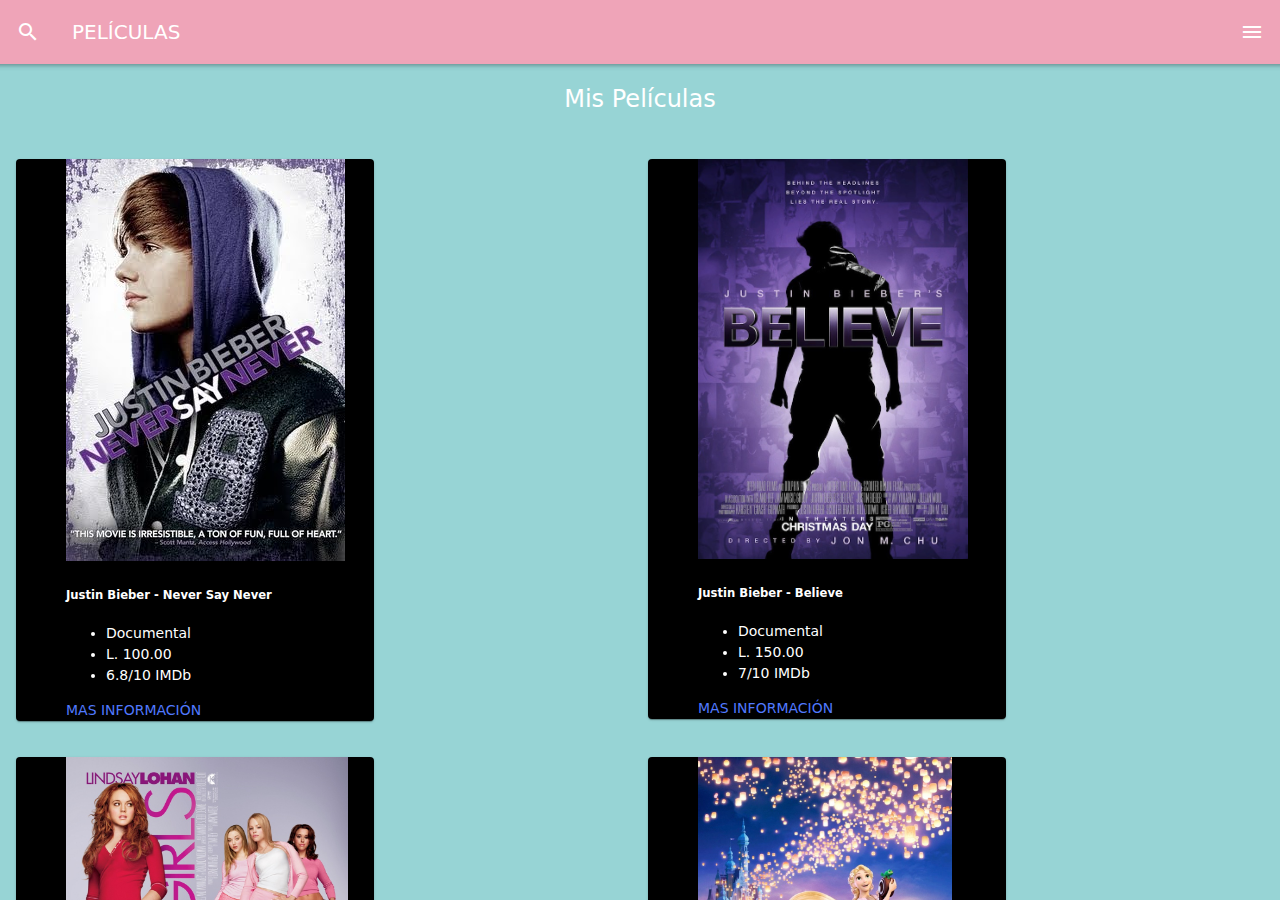
<file: index.html>
<!DOCTYPE html>
<html>
  <head>
    <meta charset="utf-8" />
    <meta name="viewport" content="width=device-width, initial-scale=1" />
    <title>EXAMEN 2</title>
    <link href="css/framework7.bundle.min.css" rel="stylesheet" />
    <link
      href="https://fonts.googleapis.com/icon?family=Material+Icons"
      rel="stylesheet"
    />
    <link href="css/style.css" rel="stylesheet" />
    <link href="css/serv.css" rel="stylesheet" />
    <link href="css/qsstyle.css" rel="stylesheet" />
  </head>

  <body>
    <div id="app">
      <div class="view view-main view-init">
        <!-- Menú Lateral -->
        <section class="panel panel-left panel-cover">
          <div class="panel-info">
            <h1>Collector</h1>
          </div>

          <div class="list">
            <ul>
              <li>
                <a href="index.html" class="link" />
                <a href="/perfildemascotas/" class="item-content panel-close">
                  <div class="item-inner">
                    <div class="item-title">Inicio</div>
                  </div>
                </a>
              </li>
              <li>
                <a href="" class="link" />
                <a href="" class="item-content panel-close">
                  <div class="item-inner">
                    <div class="item-title">Promociones</div>
                  </div>
                </a>
              </li>
              <li>
                <a href="index.html" class="link" />
                <a href="/perfildemascotas/" class="item-content panel-close">
                  <div class="item-inner">
                    <div class="item-title">Categorías</div>
                  </div>
                </a>
              </li>
              <li>
                <a href="" class="link" />
                <a href="" class="item-content panel-close">
                  <div class="item-inner">
                    <div class="item-title">Mis Películas</div>
                  </div>
                </a>
              </li>
              <li>
                <a href="perfil.html" class="link" />
                <a href="/info/" class="item-content panel-close">
                  <div class="item-inner">
                    <div class="item-title">Perfil</div>
                  </div>
                </a>
              </li>
              <li>
                <a href="" class="item-content panel-close">
                  <div class="item-inner">
                    <div class="item-title">Salir</div>
                  </div>
                </a>
              </li>
            </ul>
          </div>
        </section>

        <section data-name="info" class="page">
          <!-- Top Navbar -->
          <nav class="navbar">
            <a href="index.html" />

            <div class="navbar-bg"></div>
            <div class="navbar-inner">
              <div class="left">
                <a href="#" class="link"
                  ><span class="material-icons">search</span>
                </a>
              </div>

              <div class="title">PELÍCULAS</div>
              <div class="right">
                <a href="#" class="link panel-open" data-panel=".panel-left"
                  ><span class="material-icons">menu</span>
                </a>
              </div>
            </div>
          </nav>

          <section class="page-content">
            <div class="row">
              <article class="col">
                <h2 class="block-title block-title-medium">Mis Películas</h2>
              </article>
            </div>

            <article id="servicios" class="block">
              <div class="row">
                <article class="col">
                  <div
                    class="card"
                    style="
                      height: fit-content;
                      padding-left: 50px;
                      background-color: black;
                    "
                  >
                    <img
                      class="card-img-top"
                      src="./img/nsn.jpeg"
                      alt="Card image cap"
                    />
                    <div class="card-body">
                      <h5 class="card-title">
                        Justin Bieber - Never Say Never
                      </h5>
                    </div>
                    <ul class="list-group list-group-flush">
                      <li class="list-group-item">Documental</li>
                      <li class="list-group-item">L. 100.00</li>
                      <li class="list-group-item">6.8/10 IMDb</li>
                    </ul>
                    <div class="card-body">
                      <a href="/perfilpersonal/" class="card-link"
                        >MAS INFORMACIÓN</a
                      >
                    </div>
                  </div>
                </article>

                <article class="col">
                  <div
                    class="card"
                    style="
                      height: fit-content;
                      padding-left: 50px;
                      background-color: black;
                    "
                  >
                    <img
                      class="card-img-top"
                      src="./img/believe.jpeg"
                      style="height: 400px"
                      alt="Card image cap"
                    />
                    <div class="card-body">
                      <h5 class="card-title">Justin Bieber - Believe</h5>
                    </div>
                    <ul class="list-group list-group-flush">
                      <li class="list-group-item">Documental</li>
                      <li class="list-group-item">L. 150.00</li>
                      <li class="list-group-item">7/10 IMDb</li>
                    </ul>
                    <div class="card-body">
                      <a href="" class="card-link">MAS INFORMACIÓN</a>
                    </div>
                  </div>
                </article>
              </div>
            </article>

            <article id="servicios" class="block">
              <div class="row">
                <article class="col">
                  <div
                    class="card"
                    style="
                      height: fit-content;
                      padding-left: 50px;
                      background-color: black;
                    "
                  >
                    <img
                      class="card-img-top"
                      src="./img/meangirls.jpeg"
                      style="height: 400px"
                      alt="Card image cap"
                    />
                    <div class="card-body">
                      <h5 class="card-title">Mean Girls</h5>
                    </div>
                    <ul class="list-group list-group-flush">
                      <li class="list-group-item">Comedia</li>
                      <li class="list-group-item">L. 200.00</li>
                      <li class="list-group-item">7.5/10 IMDb</li>
                    </ul>
                    <div class="card-body">
                      <a href="#" class="card-link">MAS INFORMACIÓN</a>
                    </div>
                  </div>
                </article>

                <article class="col">
                  <div
                    class="card"
                    style="
                      height: fit-content;
                      padding-left: 50px;
                      background-color: black;
                    "
                  >
                    <img
                      class="card-img-top"
                      src="./img/tangled.jpeg"
                      style="height: 400px"
                      alt="Card image cap"
                    />
                    <div class="card-body">
                      <h5 class="card-title">Tangled</h5>
                    </div>
                    <ul class="list-group list-group-flush">
                      <li class="list-group-item">Animada</li>
                      <li class="list-group-item">L. 160.00</li>
                      <li class="list-group-item">10/10 IMDb</li>
                    </ul>
                    <div class="card-body">
                      <a href="/zonas/" class="card-link">MAS INFORMACIÓN</a>
                    </div>
                  </div>
                </article>
              </div>
            </article>
          </section>
        </section>
        <!-- /page-content-->
      </div>
      <!-- /view-->
    </div>
    <!-- /app -->

    <script src="js/framework7.bundle.min.js"></script>
    <script src="js/app.js"></script>
  </body>
</html>
</file>
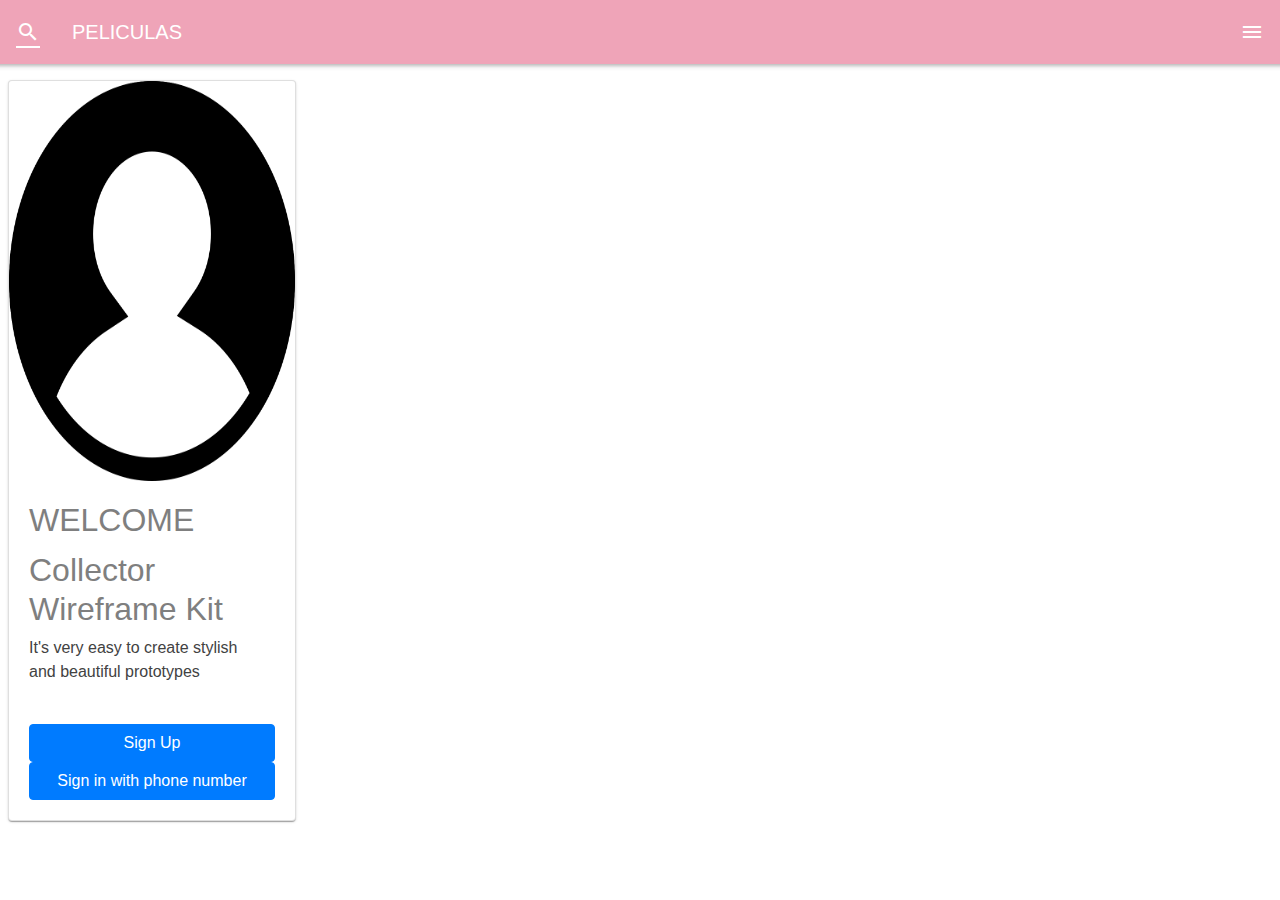
<file: perfil.html>
<!DOCTYPE html>
<html>
  <head>
    <meta charset="utf-8" />
    <meta name="viewport" content="width=device-width, initial-scale=1" />
    <title>The Bathtruck</title>
    <link href="css/framework7.bundle.min.css" rel="stylesheet" />
    <link
      href="https://fonts.googleapis.com/icon?family=Material+Icons"
      rel="stylesheet"
    />
    <!-- Latest compiled and minified CSS -->
    <link
      rel="stylesheet"
      href="https://cdn.jsdelivr.net/npm/bootstrap@4.0.0/dist/css/bootstrap.min.css"
      integrity="sha384-Gn5384xqQ1aoWXA+058RXPxPg6fy4IWvTNh0E263XmFcJlSAwiGgFAW/dAiS6JXm"
      crossorigin="anonymous"
    />
    <link href="css/qsstyle.css" rel="stylesheet" />
  </head>

  <body>
    <div id="app">
      <div class="view view-main view-init">
        <section data-name="info" class="page">
          <!-- Top Navbar -->
          <nav class="navbar">
            <div class="navbar-bg"></div>
            <div class="navbar-inner">
              <div class="left">
                <a href="#" class="link"
                  ><span class="material-icons">search</span>
                </a>
              </div>
              <div class="title">PELICULAS</div>
              <div class="right">
                <a href="#" class="link panel-open" data-panel=".panel-left"
                  ><span class="material-icons">menu</span>
                </a>
              </div>
            </div>
          </nav>
          <br /><br /><br />
          <div class="card" style="width: 18rem">
            <img
              class="card-img-top"
              src="./img/profile.png"
              alt="Card image cap"
              style="height: 400px"
            />
            <div class="card-body">
              <h2 class="card-title">WELCOME</h2>
              <h2 class="card-text">
                Collector <br />
                Wireframe Kit
              </h2>
              <p class="card-text">
                It's very easy to create stylish <br />
                and beautiful prototypes
              </p>
            </div>
            <div class="card-body">
              <button type="button" class="btn btn-primary">Sign Up</button>
              <button type="button" class="btn btn-primary">
                Sign in with phone number
              </button>
            </div>
          </div>
        </section>
        <!-- /page-content-->
      </div>
      <!-- /view-->
    </div>
    <!-- /app -->

    <script src="js/framework7.bundle.min.js"></script>
    <script src="js/app.js"></script>
  </body>
</html>
</file>
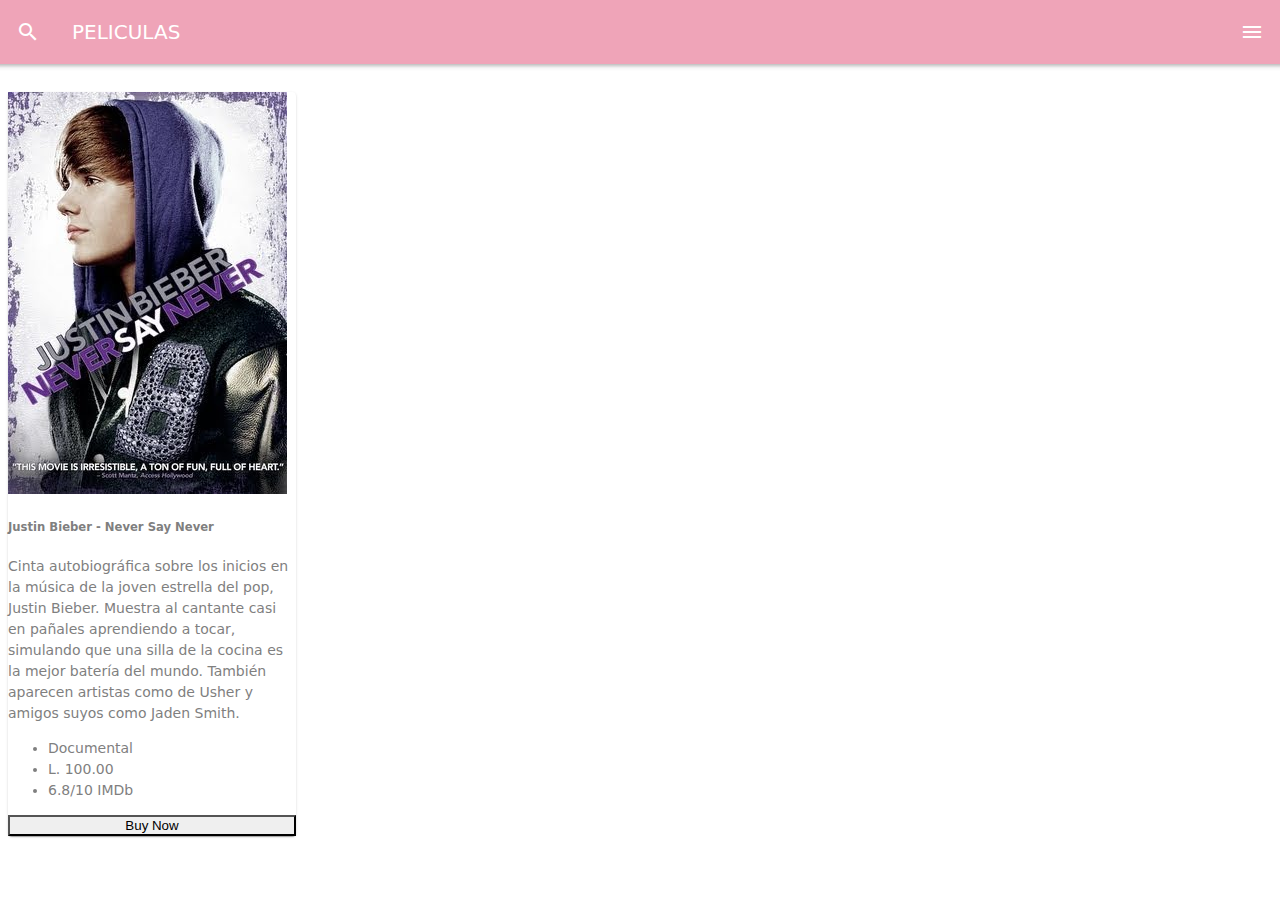
<file: registro.html>
<!doctype html>
<html>
<head>
<meta charset="utf-8">
<meta name="viewport" content="width=device-width, initial-scale=1">
<title>The Bathtruck</title>
<link href="css/framework7.bundle.min.css" rel="stylesheet">
<link href="https://fonts.googleapis.com/icon?family=Material+Icons" rel="stylesheet">
<link href="css/style.css" rel="stylesheet">
	<link href="css/serv.css" rel="stylesheet">

</head>

<body>
<div id="app">
		<div class="view view-main view-init">
			<section data-name="info" class="page">

				<!-- Top Navbar -->
				<nav class="navbar">
					<a  href="index.html"/>	
				<div class="navbar-bg"></div>
				<div class="navbar-inner">
					<div class="left">
						<a href="#" class="link"><span class="material-icons">search</span>
						</a>
					</div>
					<div class="title">PELICULAS</div>
					<div class="right">
						<a href="#" class="link panel-open" data-panel=".panel-left"><span class="material-icons">menu</span>
								</a>
					</div>
				</div>
				</nav>
				<br>
				<br>
				<br>
				<br>
				
            <div class="card" style="width: 18rem; ">
				<img class="card-img-top" src="./img/nsn.jpeg" alt="Card image cap">
				<div class="card-body">
				  <h5 class="card-title">Justin Bieber - Never Say Never</h5>
				  <p class="card-text">Cinta autobiográfica sobre los inicios en la música de la joven estrella del pop, Justin Bieber. Muestra al cantante casi en pañales aprendiendo a tocar, simulando que una silla de la cocina es la mejor batería del mundo. También aparecen artistas como de Usher y amigos suyos como Jaden Smith.</p>
				</div>
				<ul class="list-group list-group-flush">
					<li class="list-group-item">Documental</li>
					<li class="list-group-item">L. 100.00</li>
					<li class="list-group-item">6.8/10 IMDb</li>
				</ul>
				<div class="card-body">
					<button type="button" class="btn btn-primary">Buy Now</button>
				</div>
			  </div>
        </div>
      </section> <!-- /page -->
    </div>
</section><!-- /login-screen -->
	</div><!-- /view-->
	</div><!-- /app -->
	
	<script src="js/framework7.bundle.min.js"></script>
	<script src="js/app.js"></script>
	
</body>
</html>
</file>
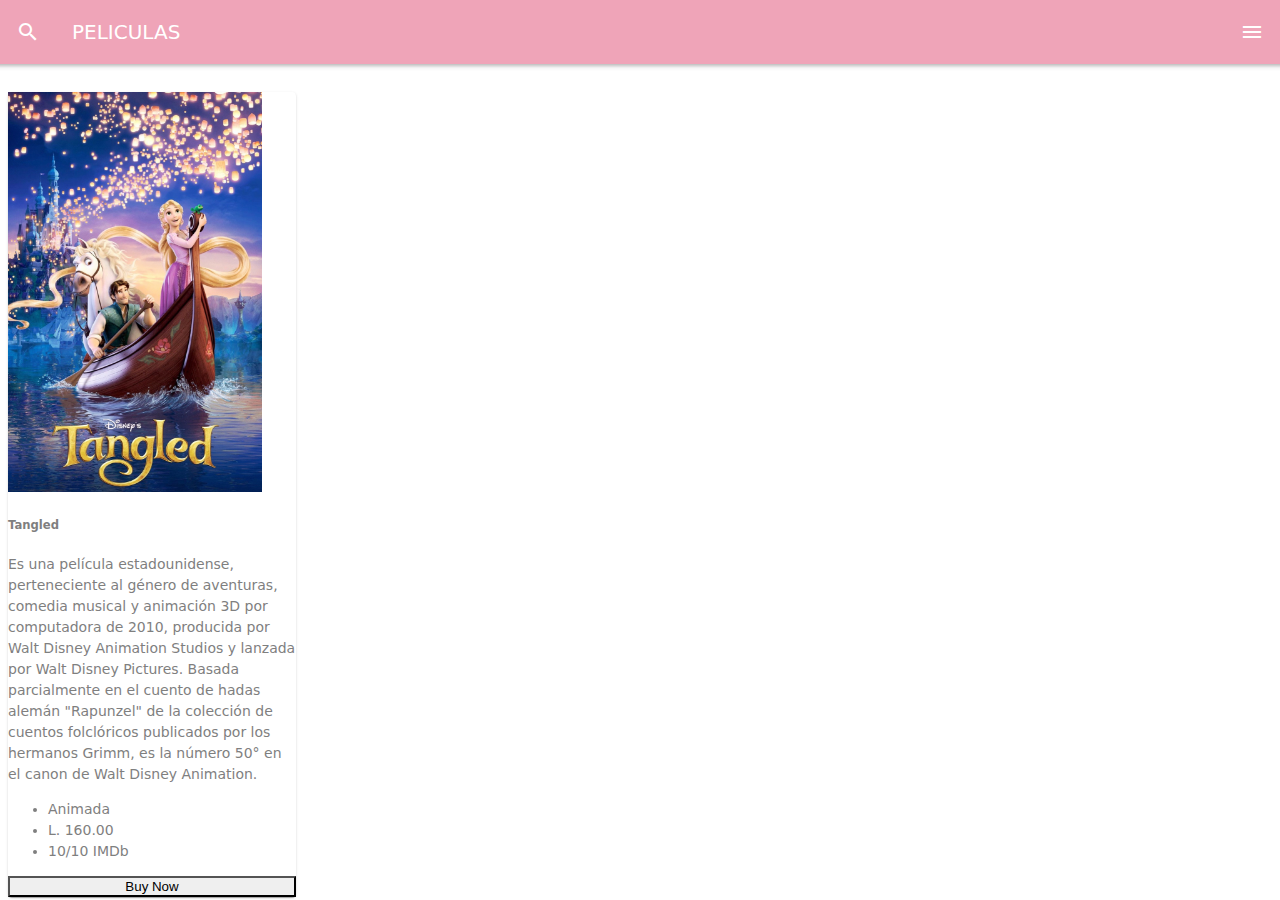
<file: zonas.html>
<!doctype html>
<html>
<head>
<meta charset="utf-8">
<meta name="viewport" content="width=device-width, initial-scale=1">
<title>The Bathtruck</title>
<link href="css/framework7.bundle.min.css" rel="stylesheet">
<link href="https://fonts.googleapis.com/icon?family=Material+Icons" rel="stylesheet">
<link href="css/style.css" rel="stylesheet">
<link href="css/serv.css" rel="stylesheet">

</head>

<body>
	
	<div id="app">
		<div class="view view-main view-init">

			
			
			<section data-name="info" class="page">

				<!-- Top Navbar -->
				<nav class="navbar">
					<a  href="index.html"/>
					
				<div class="navbar-bg"></div>
				<div class="navbar-inner">
					<div class="left">
						<a href="#" class="link"><span class="material-icons">search</span>
						</a>
					</div>
						
			
					
					<div class="title">PELICULAS</div>
					<div class="right">
						<a href="#" class="link panel-open" data-panel=".panel-left"><span class="material-icons">menu</span>
								</a>
					</div>
				</div>
				</nav>
			
				
				<br> 
		
					
				
				 
				
		


				<br><br><br>
			 <!-- /page-content-->
			 <div class="card"style="width: 18rem; " >
				<img class="card-img-top" src="./img/tangled.jpeg" alt="Card image cap" style="height: 400px;">
				<div class="card-body">
					<h5 class="card-title">Tangled</h5>
				  <p class="card-text">Es una película estadounidense, perteneciente al género de aventuras, comedia musical y animación 3D por computadora de 2010, producida por Walt Disney Animation Studios y lanzada por Walt Disney Pictures. Basada parcialmente en el cuento de hadas alemán "Rapunzel" de la colección de cuentos folclóricos publicados por los hermanos Grimm, es la número 50° en el canon de Walt Disney Animation.</p>
				</div>
				<ul class="list-group list-group-flush">
					<li class="list-group-item">Animada</li>
					<li class="list-group-item">L. 160.00</li>
					<li class="list-group-item">10/10 IMDb</li>
				  </ul>
				  <div class="card-body">
					<button type="button" class="btn btn-primary">Buy Now</button>
				  </div>
			  </div>
			
		</div><!-- /view-->
	</div><!-- /app -->
	
	<script src="js/framework7.bundle.min.js"></script>
	<script src="js/app.js"></script>
	
</body>
</html>
</file>
<file: css/style.css>
@import url("https://fonts.googleapis.com/css2?family=Fredoka:wght@300;500&display=swap");
:root {
  --f7-theme-color: #5079fe;
  --f7-navbar-bg-color: #5079fe; /*navbar*/
  --f7-navbar-text-color: #fff;
  --f7-bars-bg-color: #fff; /*toolbar*/
  --f7-block-margin-vertical: 20px;
  --f7-card-footer-border-color: transparent;
  --color-azul-claro: #bed5dd;
  --color-azul: #97d4d5;
  --color-gris: #7f7f7f;
  --color-rosado: #efa4b8;
  --color-cafe: #794d0c;
}
body {
  font-family: "fredoka-one" sans-serif;
  color: var(--color-gris);
}
background {
  color: var(--color-azul);
}

.block-title {
  color: #fff;
}

.navbar a {
  color: #fff !important;
}
nav.toolbar a,
nav.tabbar-label {
  color: var(--color-rosado);
}
.navbar-inner {
  background-color: var(--color-rosado);
}
.panel-left {
  background-color: #ffffff;
}
.panel-left .list {
  margin-top: 0;
}
.panel-left .list ul {
  background-color: transparent;
  font-size: 13px;
}
.panel-left .list a {
  color: var(--color-negro);
}
.panel-info {
  background-color: #fff;
  color: var(--color-gris);
  text-align: center;
  padding: 20px 0;
}
.panel-info span {
  font-size: 40px;
}
.bg-mascota {
  background-image: url("../img/10691555m.jpeg");
  background-size: cover;
  padding-left: 20%;
  height: 150px;
}
.bg-masc2 {
  background-image: url("../img/1636307686_778477_1636307902_noticia_normal_recorte1.jpeg");
  background-size: cover;
  padding-left: 20%;
  height: 150px;
}
.bg-masc3 {
  background-image: url("../img/4KGIM5VTZNFCHCGN2ZFIKLMSPU.jpeg");
  background-size: cover;
  padding-left: 20%;
  height: 150px;
}
.bg-masc4 {
  background-image: url("../img/gato-dia-internacional.png");
  background-size: cover;
  padding-left: 20%;
  height: 150px;
}

.block-title {
  text-align: center;
}
#servicios .card {
  height: 50px;
  width: 50%;
  color: #fff;
  position: relative;
  overflow: hidden;
  align-content: center;
  padding-left: 50%;
}
#servicios .card-content {
  position: absolute;
  left: 0;
  bottom: 0;

  background-color: rgba(239, 164, 184, 0.6);
  width: 100%;
  height: 50px;
  padding-left: 50%;
}
#servicios .card h4 {
  height: 250px;
  width: 50%;
  color: #fff;
  position: relative;
  overflow: hidden;
}

#servicios2 .card-content {
  position: absolute;
  left: 0;
  bottom: 0;

  background-color: rgba(239, 164, 184, 0.6);
  width: 100%;
  height: 50px;
  padding-left: 50%;
}
#servicios2 .card {
  height: 250px;
  width: 50%;
  color: #fff;
  position: relative;
  overflow: hidden;
  padding-left: 50%;
}

#servicios2 .card h4 {
  height: 250px;
  width: 50%;
  color: #fff;
  position: relative;
  overflow: hidden;
}

.login-screen .page {
  background-color: var(--color-azul);
}

.login-screen .page-content {
  padding: 15px;
  background-color: transparent;
  margin-top: 15% !important;
}
.login-screen form {
  background-color: #fff;
  border-radius: 10px;
  height: 500px;
  padding: 30px 15px;
  box-shadow: 0px 0px 15px 0px #7c899f;
}
.login-screen .login-screen-title {
  color: #fff;
  font-size: 34px;
}

.page {
  background-color: #fff;
}

.form {
  height: 300px;
  border-radius: 60px;
}

.button {
  background-color: var(--color-azul);
}

.list h1 {
  text-align: center;
}
</file>
<file: css/serv.css>
@import url("https://fonts.googleapis.com/css2?family=Fredoka:wght@300;500&display=swap");
:root {
  --f7-theme-color: #5079fe;
  --f7-navbar-bg-color: #5079fe; /*navbar*/
  --f7-navbar-text-color: #fff;
  --f7-bars-bg-color: #fff; /*toolbar*/
  --f7-block-margin-vertical: 20px;
  --f7-card-footer-border-color: transparent;
  --color-azul-claro: #bed5dd;
  --color-azul: #97d4d5;
  --color-gris: #7f7f7f;
  --color-rosado: #efa4b8;
  --color-cafe: #794d0c;
}
body {
  font-family: "fredoka-one" sans-serif;
  color: var(--color-gris);
}
.page-content {
  color: #fff;
  background-color: var(--color-azul);
}
.block-title {
  color: #fff;
}

.navbar a {
  color: #fff !important;
}
nav.toolbar a,
nav.tabbar-label {
  color: var(--color-rosado);
}
.navbar-inner {
  background-color: var(--color-rosado);
}
.panel-left {
  background-color: #ffffff;
}
.panel-left .list {
  margin-top: 0;
}
.panel-left .list ul {
  background-color: transparent;
  font-size: 13px;
}
.panel-left .list a {
  color: var(--color-negro);
}
.panel-info {
  background-color: #fff;
  color: var(--color-gris);
  text-align: center;
  padding: 20px 0;
}
.panel-info span {
  font-size: 40px;
}
.bg-banos {
  background-image: url("../img/1.png");
  background-size: cover;
}
.bg-sesiones {
  background-image: url("../img/2.png");
  background-size: cover;
}
.bg-peluqueria {
  background-image: url("../img/3.png");
  background-size: cover;
}
.bg-corte {
  background-image: url("../img/4.png");
  background-size: cover;
}
.bg-lavado {
  background-image: url("../img/5.png");
  background-size: cover;
}
.bg-lagrimales {
  background-image: url("../img/6.png");
  background-size: cover;
}
.block-title {
  text-align: center;
  font-family: ;
}
#servicios .card {
  height: 160px;
  color: #fff;
  position: relative;
  overflow: hidden;
}
#servicios .card-content {
  position: absolute;
  left: 0;
  bottom: 0;
  padding: 5px;
  background-color: rgba(239, 164, 184, 0.6);
  width: 100%;
}
#servicios .card h4 {
  font-size: 18px;
  margin-top: 0;
}
#servicios2 .card {
  height: 160px;
  color: #fff;
  position: relative;
  overflow: hidden;
}
#servicios2 .card-content {
  position: absolute;
  left: 0;
  bottom: 0;
  padding: 5px;
  background-color: rgba(239, 164, 184, 0.6);
  width: 100%;
}
#servicios2 .card h4 {
  font-size: 18px;
  margin-top: 0;
}
#servicios3 .card {
  height: 160px;
  color: #fff;
  position: relative;
  overflow: hidden;
}
#servicios3 .card-content {
  position: absolute;
  left: 0;
  bottom: 0;
  padding: 5px;
  background-color: rgba(239, 164, 184, 0.6);
  width: 100%;
}
#servicios3 .card h4 {
  font-size: 18px;
  margin-top: 0;
}
</file>
<file: css/qsstyle.css>
@import url("https://fonts.googleapis.com/css2?family=Fredoka:wght@300;500&display=swap");
:root {
  --f7-theme-color: #5079fe;
  --f7-navbar-bg-color: #5079fe; /*navbar*/
  --f7-navbar-text-color: #fff;
  --f7-bars-bg-color: #fff; /*toolbar*/
  --f7-block-margin-vertical: 20px;
  --f7-card-footer-border-color: transparent;
  --color-azul-claro: #bed5dd;
  --color-azul: #97d4d5;
  --color-gris: #7f7f7f;
  --color-rosado: #efa4b8;
  --color-cafe: #794d0c;
}
body {
  font-family: "fredoka-one" sans-serif;
  color: var(--color-gris);
}
.page-content {
  color: #fff;
  background-color: var(--color-azul);
}
.block-title {
  color: #fff;
}

.navbar a {
  color: #fff !important;
}
nav.toolbar a,
nav.tabbar-label {
  color: var(--color-rosado);
}
.navbar-inner {
  background-color: var(--color-rosado);
}
.panel-left {
  background-color: #ffffff;
}
.panel-left .list {
  margin-top: 0;
}
.panel-left .list ul {
  background-color: transparent;
  font-size: 13px;
}
.panel-left .list a {
  color: var(--color-negro);
}
.panel-info {
  background-color: #fff;
  color: var(--color-gris);
  text-align: center;
  padding: 20px 0;
}
.panel-info span {
  font-size: 40px;
}

.block-title {
  text-align: center;
  font-family: ;
}
#integrantes1 .card {
  height: 160px;
  color: #efa4b8;
  position: relative;
  overflow: hidden;
}
#integrantes2 .card-content {
  position: absolute;
  left: 0;
  bottom: 0;
  padding: 5px;
  width: 100%;
}
#integrantes1 .card h4 {
  font-size: 18px;
  margin-top: 0;
  color: #424242;
}
#integrantes2 .card {
  height: 160px;
  color: #fff;
  position: relative;
  overflow: hidden;
}
#integrantes2 .card-content {
  position: absolute;
  left: 0;
  bottom: 0;
  padding: 5px;
  width: 100%;
}
#integrantes2 .card h4 {
  font-size: 18px;
  margin-top: 0;
  color: #424242;
}
#equipo .card {
  height: 160px;
  color: #fff;
  position: relative;
  overflow: hidden;
}
#equipo .card-content {
  position: absolute;
  left: 0;
  bottom: 0;
  padding: 5px;
  width: 100%;
}
#equipo .card h4 {
  font-size: 18px;
  margin-top: 0;
  color: #424242;
}
p {
  color: #424242;
}
</file>
